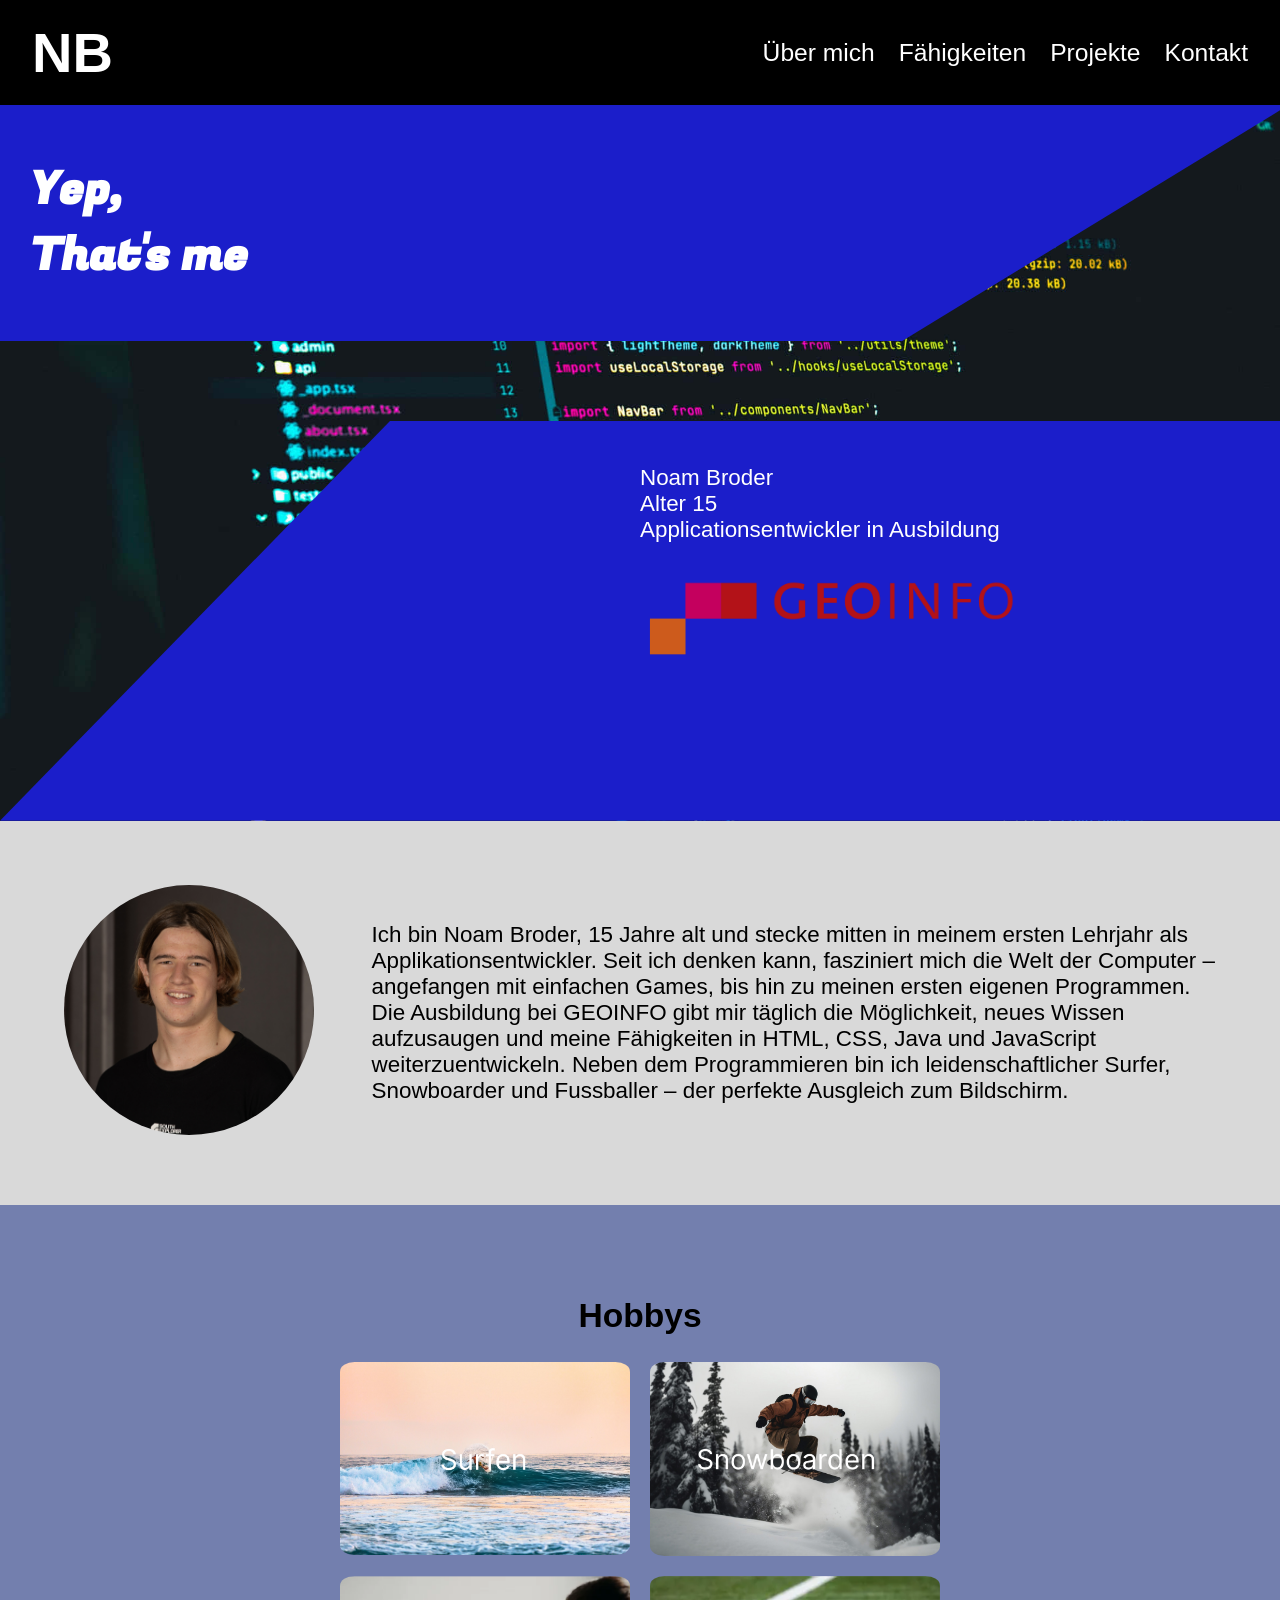
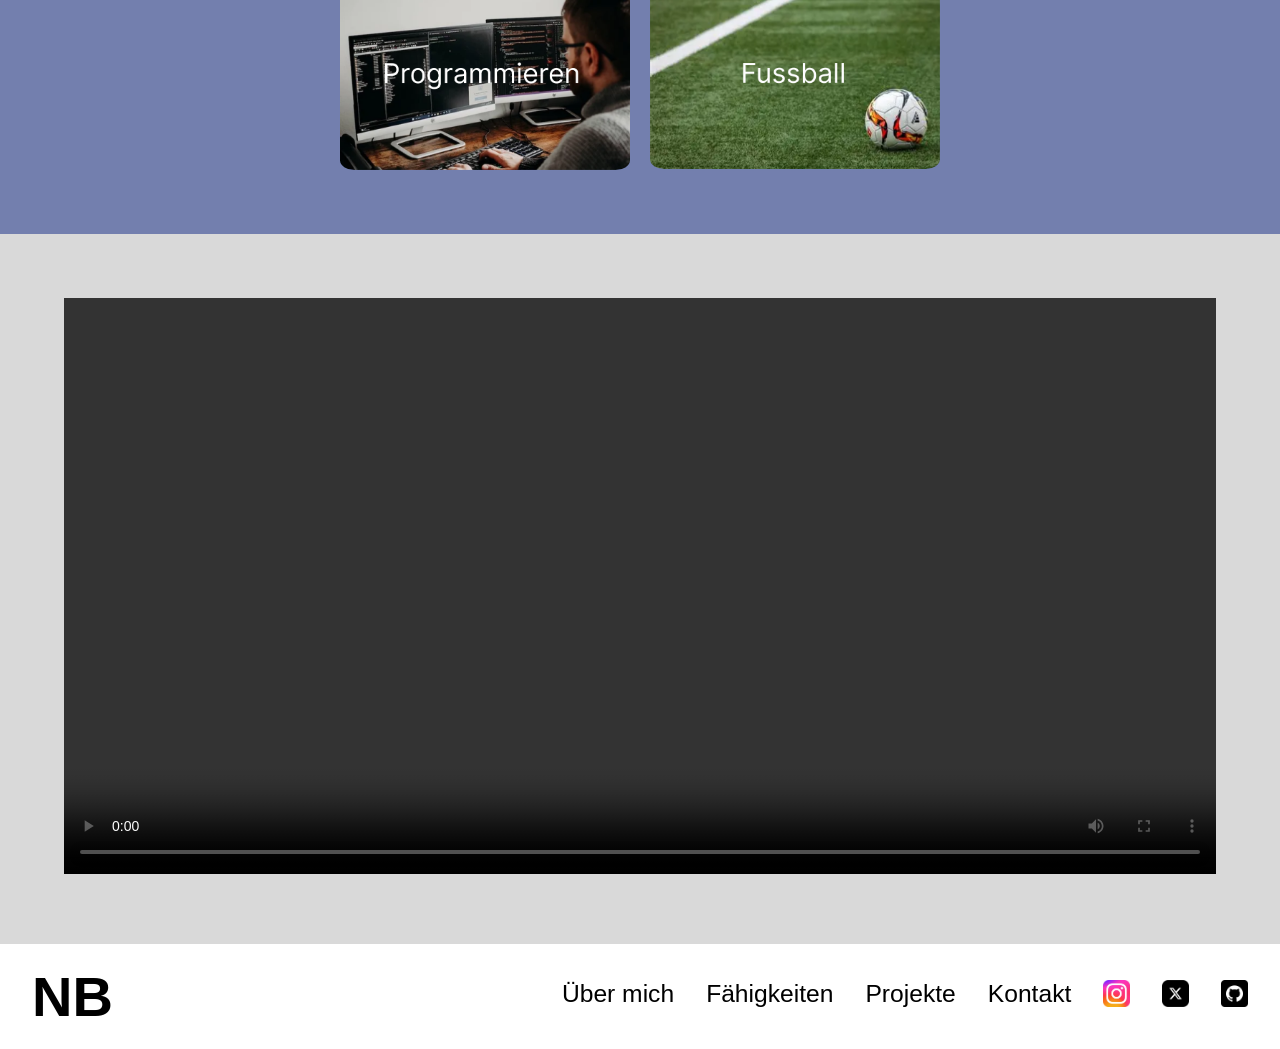
<file: html/index.html>
<!DOCTYPE html>
<html lang="de">
<head>
    <meta charset="UTF-8">
    <meta name="viewport" content="width=device-width, initial-scale=1.0">
    <title>Home</title>
    <link rel="stylesheet" href="../css/style.css">
    <link rel="preconnect" href="https://fonts.googleapis.com">
    <link rel="preconnect" href="https://fonts.gstatic.com" crossorigin>
    <link href="https://fonts.googleapis.com/css2?family=Fugaz+One&display=swap" rel="stylesheet">
</head>
<body>
    <nav class="nav">
        <div class="nav-inner">
            <a href="index.html" class="logo">NB</a>
            <button class="hamburger">
                <span></span>
                <span></span>
                <span></span>
            </button>
            <button class="close-btn">&times;</button>
            <ul class="nav-links">
                <li><a href="about_me.html">Über mich</a></li>
                <li><a href="skills.html">Fähigkeiten</a></li>
                <li><a href="project.html">Projekte</a></li>
                <li><a href="contact.html">Kontakt</a></li>
            </ul>
        </div>
    </nav>

    <header id="header_home">
        <!-- <img class="head_bild" src="../src/code.jpg" alt=""> -->
        <div class="header_conatiner container_up">
            <h1>Yep, <br> That's me</h1>
        </div>

        <div class="header_conatiner container_down">
           <p class=" breackpoint_730">Noam Broder <br>
            Alter 15 <br>
            Applicationsentwickler in Ausbildung <br></p>
            <img class="Logo_geo  breackpoint_730" src="../src/Logogeoinfo.png" alt="" loading="lazy">

            <br><br>
           <br><br><br><br>
        </div>
    </header>

    <article>

        <div class="back_g Profil_home">
            <div>
                <img class="Profilbild transition" src="../src/Profilbild.png" alt="">
            </div>

            <div>
                <p>
                    Ich bin Noam Broder, 15 Jahre alt und stecke mitten in meinem ersten Lehrjahr als Applikationsentwickler.
                    Seit ich denken kann, fasziniert mich die Welt der Computer – angefangen mit einfachen Games, bis hin zu meinen ersten eigenen Programmen.
                    Die Ausbildung bei GEOINFO gibt mir täglich die Möglichkeit, neues Wissen aufzusaugen und meine Fähigkeiten in HTML, CSS, Java und JavaScript weiterzuentwickeln.
                    Neben dem Programmieren bin ich leidenschaftlicher Surfer, Snowboarder und Fussballer – der perfekte Ausgleich zum Bildschirm.
                </p>
            </div>
        </div>

        <div class="back_b hobbys_home">
            <h2>Hobbys</h2>
            <div>
                <img src="../src/surfer.png" alt="Surfer" class="transition" loading="lazy">
                <img src="../src/snowboarder.png" alt="Snowboarder" class="transition" loading="lazy">
                <img src="../src/Programmier.png" alt="Programmieren" class="transition" loading="lazy">
                <img src="../src/Fussball.png" alt="Fussball" class="transition" loading="lazy">
            </div>
            
        </div>

        <div class="back_g ">
            <video src="../src/video.mp4" controls autoplay></video>
        </div>

    </article>

    <footer>
        <div class="foot-inner">
            <a href="index.html" class="foot_logo">NB</a>

            <ul class="foot-links">
                <li><a href="about_me.html">Über mich</a></li>
                <li><a href="skills.html">Fähigkeiten</a></li>
                <li><a href="project.html">Projekte</a></li>
                <li><a href="contact.html">Kontakt</a></li>

                <li><img src="../src/instalogo.jpg" alt="Instagram"></li>
                <li><img src="../src/Xlogo.webp" alt="X"></li>
               <li><a href="https://github.com/nobroder"><img src="../src/github.png" alt="GitHub"></a></li> 
            </ul>

            <table class="foot-table">
                        <tr>
                            <td>
                                <a href="about_me.html">Über mich</a>
                            </td>
                            
                        </tr>
                        <tr>
                            <td>
                                <a href="skills.html">Fähigkeiten</a>
                            </td>
                        </tr>
                        <tr>
                            <td>
                                <a href="project.html">Projekte</a>
                            </td>
                        </tr>
                        <tr>
                            <td>
                                <a href="contact.html">Kontakt</a>
                            </td>
                        </tr>

                        <tr>
                            <td>
                                <img src="../src/instalogo.jpg" alt="Instagram">
                                <img src="../src/Xlogo.webp" alt="X">
                                <a href="https://github.com/nobroder"><img src="../src/github.png" alt="GitHub"></a>
                            </td>
                        </tr>
            </table>
        
            </div>
    </footer>
    <script src="../js/script.js"></script>
</body>
</html>
</file>
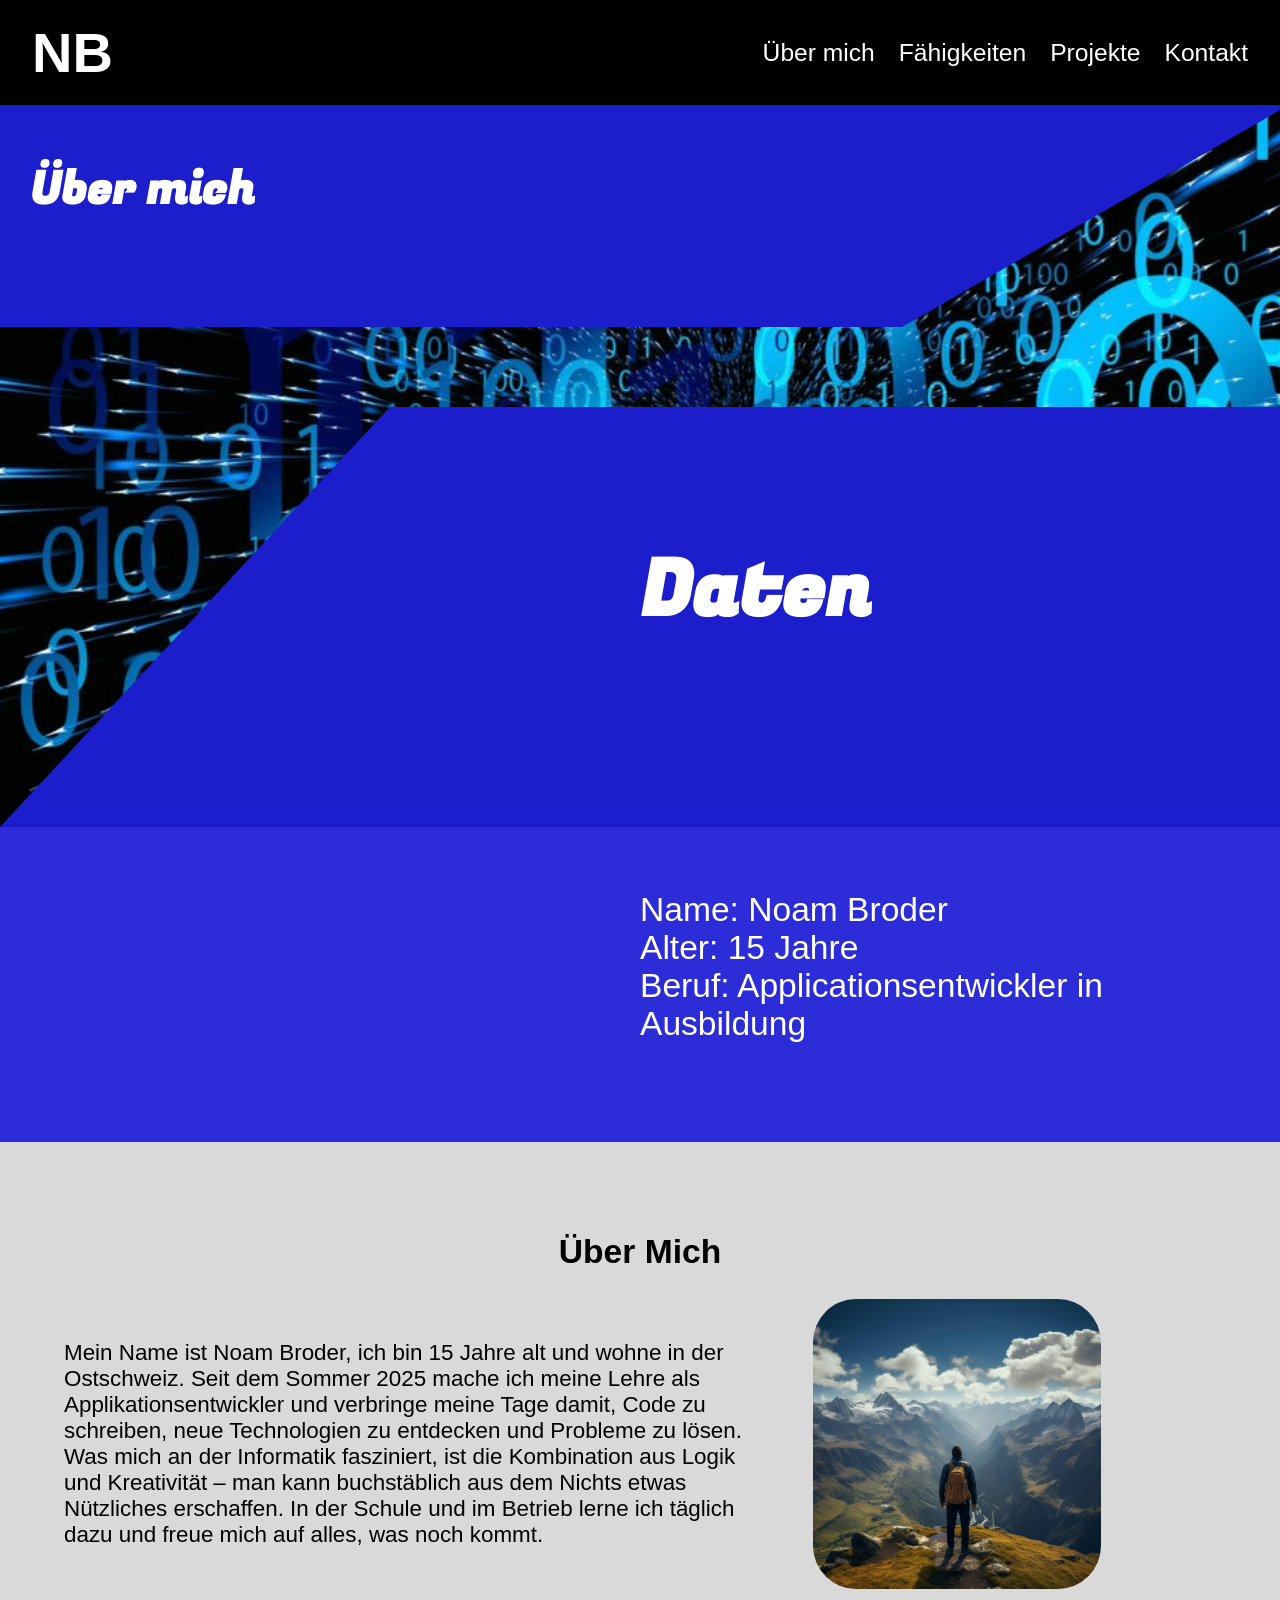
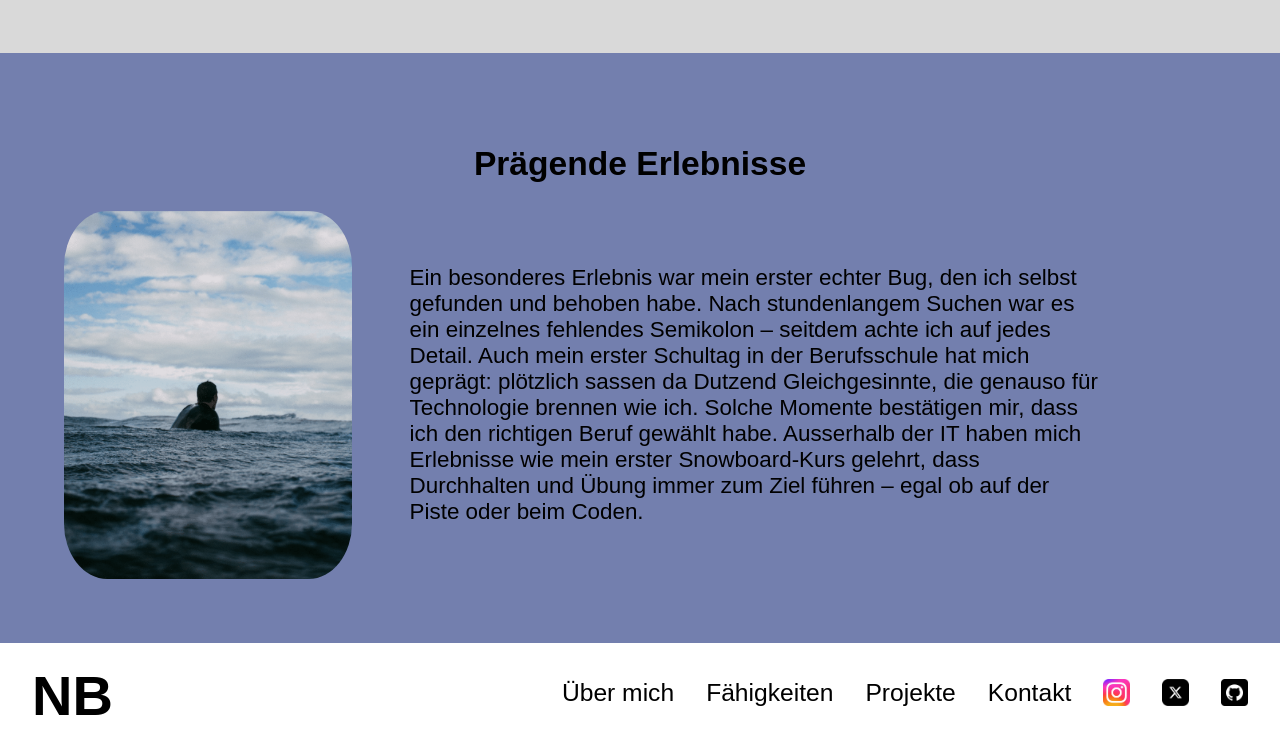
<file: html/about_me.html>
<!DOCTYPE html>
<html lang="de">
<head>
    <meta charset="UTF-8">
    <meta name="viewport" content="width=device-width, initial-scale=1.0">
    <title>Home</title>
    <link rel="stylesheet" href="../css/style.css">
    <link rel="preconnect" href="https://fonts.googleapis.com">
<link rel="preconnect" href="https://fonts.gstatic.com" crossorigin>
<link href="https://fonts.googleapis.com/css2?family=Fugaz+One&display=swap" rel="stylesheet">
</head>
<body>
    <nav class="nav">
        <div class="nav-inner">
            <a href="index.html" class="logo">NB</a>
            <button class="hamburger">
                <span></span>
                <span></span>
                <span></span>
            </button>
            <button class="close-btn">&times;</button>
            <ul class="nav-links">
                <li><a href="about_me.html">Über mich</a></li>
                <li><a href="skills.html">Fähigkeiten</a></li>
                <li><a href="project.html">Projekte</a></li>
                <li><a href="contact.html">Kontakt</a></li>
            </ul>
        </div>
    </nav>

    <header id="header_about_me">

        <div class="header_conatiner container_up">
            <h1>Über mich </h1>
            <br><br>
        </div>

        <div class="header_conatiner container_down ">
           <br><br><h1 class="titel breackpoint_730">Daten</h1>
           <br><br><br><br>
        </div>

        
    </header>

    <main>
        <div class="daten_div">
            <p>Name: Noam Broder <br>
            Alter: 15 Jahre<br>
            Beruf: Applicationsentwickler in Ausbildung <br></p>
        </div>

        <div class="back_g article_about_me">
            
            <h2>Über Mich</h2>

            <div class="content_about_me">
                <p>
                    Mein Name ist Noam Broder, ich bin 15 Jahre alt und wohne in der Ostschweiz.
                    Seit dem Sommer 2025 mache ich meine Lehre als Applikationsentwickler und verbringe meine Tage damit, Code zu schreiben, neue Technologien zu entdecken und Probleme zu lösen.
                    Was mich an der Informatik fasziniert, ist die Kombination aus Logik und Kreativität – man kann buchstäblich aus dem Nichts etwas Nützliches erschaffen.
                    In der Schule und im Betrieb lerne ich täglich dazu und freue mich auf alles, was noch kommt.
                </p>
          
          
                <img class="abaout_me_bild transition" src="../src/berg_about_me.png" alt="Berg" loading="lazy">


            </div>

            
        </div>

        <div class="back_b prägende_erlebnisse">

            <h2>Prägende Erlebnisse</h2>

            <div class="content_prägende_erlebnisse">
          
                <img class="abaout_me_bild transition" src="../src/prägende_erlebnisse_bild.png" alt="Prägende Erlebnisse" loading="lazy">


                <p>
                    Ein besonderes Erlebnis war mein erster echter Bug, den ich selbst gefunden und behoben habe.
                    Nach stundenlangem Suchen war es ein einzelnes fehlendes Semikolon – seitdem achte ich auf jedes Detail.
                    Auch mein erster Schultag in der Berufsschule hat mich geprägt: plötzlich sassen da Dutzend Gleichgesinnte, die genauso für Technologie brennen wie ich.
                    Solche Momente bestätigen mir, dass ich den richtigen Beruf gewählt habe.
                    Ausserhalb der IT haben mich Erlebnisse wie mein erster Snowboard-Kurs gelehrt, dass Durchhalten und Übung immer zum Ziel führen – egal ob auf der Piste oder beim Coden.
                </p>
    

            </div>

            
        </div>
    </main>
    

    <footer>
        <div class="foot-inner">
            <a href="index.html" class="foot_logo">NB</a>

            <ul class="foot-links">
                <li><a href="about_me.html">Über mich</a></li>
                <li><a href="skills.html">Fähigkeiten</a></li>
                <li><a href="project.html">Projekte</a></li>
                <li><a href="contact.html">Kontakt</a></li>

                <li><img src="../src/instalogo.jpg" alt="Instagram"></li>
                <li><img src="../src/Xlogo.webp" alt="X"></li>
                <li><a href="https://github.com/nobroder"><img src="../src/github.png" alt="GitHub"></a></li> 
            </ul>

            <table class="foot-table">
                        <tr>
                            <td>
                                <a href="about_me.html">Über mich</a>
                            </td>
                            
                        </tr>
                        <tr>
                            <td>
                                <a href="skills.html">Fähigkeiten</a>
                            </td>
                        </tr>
                        <tr>
                            <td>
                                <a href="project.html">Projekte</a>
                            </td>
                        </tr>
                        <tr>
                            <td>
                                <a href="contact.html">Kontakt</a>
                            </td>
                        </tr>

                        <tr>
                            <td>
                                <img src="../src/instalogo.jpg" alt="Instagram">
                                <img src="../src/Xlogo.webp" alt="X">
                                <a href="https://github.com/nobroder"><img src="../src/github.png" alt="GitHub"></a>
                            </td>
                        </tr>
            </table>
        
            </div>
    </footer>
    <script src="../js/script.js"></script>
</body>
</html>
</file>
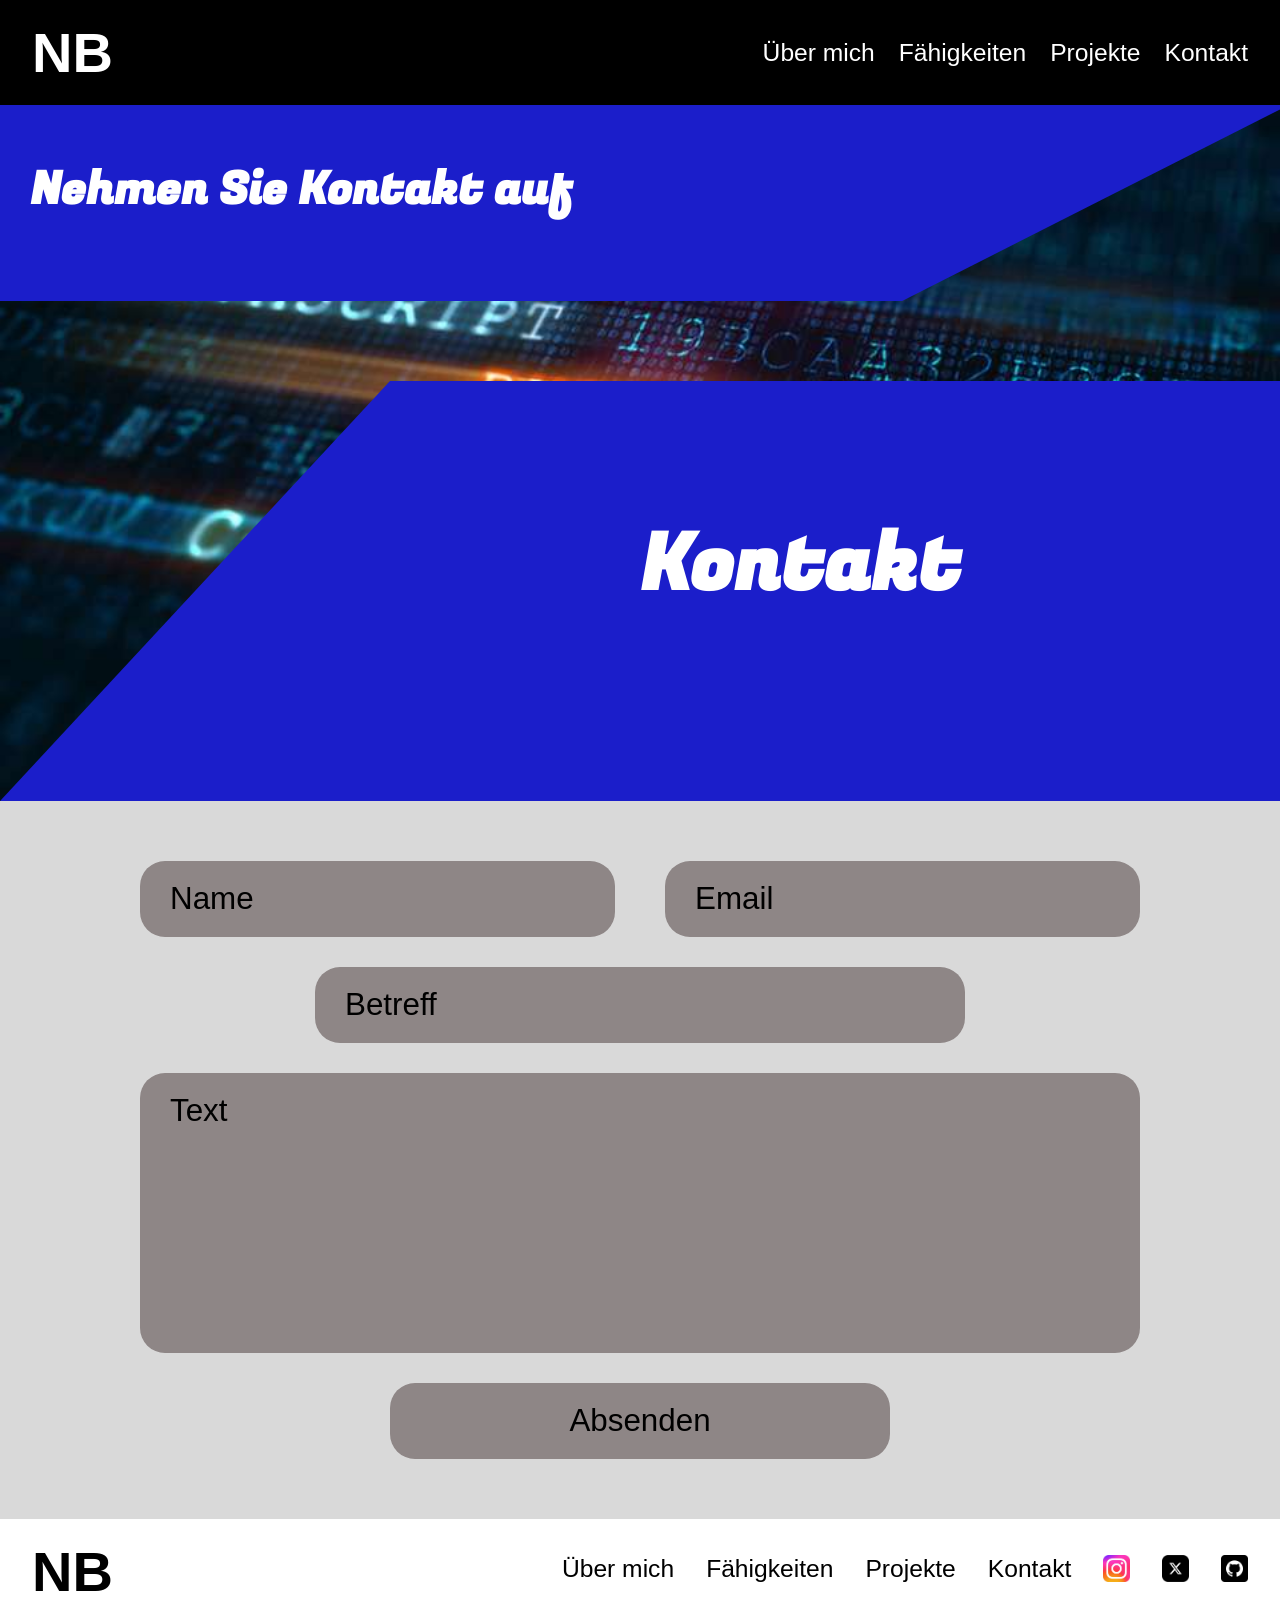
<file: html/contact.html>
<!DOCTYPE html>
<html lang="de">
<head>
    <meta charset="UTF-8">
    <meta name="viewport" content="width=device-width, initial-scale=1.0">
    <link rel="preconnect" href="https://fonts.googleapis.com">
    <link rel="preconnect" href="https://fonts.gstatic.com" crossorigin>
    <link href="https://fonts.googleapis.com/css2?family=Fugaz+One&display=swap" rel="stylesheet">
    <link rel="stylesheet" href="../css/style.css">
    <title>Kontakt</title>
</head>
<body>
    <nav class="nav">
        <div class="nav-inner">
            <a href="index.html" class="logo">NB</a>
            <button class="hamburger">
                <span></span>
                <span></span>
                <span></span>
            </button>
            <button class="close-btn">&times;</button>
            <ul class="nav-links">
                <li><a href="about_me.html">Über mich</a></li>
                <li><a href="skills.html">Fähigkeiten</a></li>
                <li><a href="project.html">Projekte</a></li>
                <li><a href="contact.html">Kontakt</a></li>
            </ul>
        </div>
    </nav>

    <header id="header_contact">
        <!-- <img class="head_bild" src"../src/Sprachen.jpg" alt="Sprachen"> -->
        <div class="header_conatiner container_up">
            <h1>Nehmen Sie Kontakt auf</h1><br>
        </div>

        <div class="header_conatiner container_down ">
           <br><br><h1 class="titel breackpoint_730">Kontakt</h1>
           <br><br><br><br>
        </div>
    </header>

    <main id="contact_main">
        <div class="contact_form_wrapper">
            <form class="contact_form" action="#" method="post">
                <div class="contact_row_top">
                    <input class="contact_input" type="text" name="name" placeholder="Name" required>
                    <input class="contact_input" type="email" name="email" placeholder="Email" required>
                </div>
                <div class="contact_row_center">
                    <input class="contact_input contact_input_betreff" type="text" name="betreff" placeholder="Betreff" required>
                </div>
                <div class="contact_row_center">
                    <textarea class="contact_input contact_textarea" name="text" placeholder="Text" required></textarea>
                </div>
                <div class="contact_row_center">
                    <button class="contact_input contact_btn" type="submit">Absenden</button>
                </div>
            </form>
        </div>
    </main>

    <footer>
        <div class="foot-inner">
            <a href="index.html" class="foot_logo">NB</a>

            <ul class="foot-links">
                <li><a href="about_me.html">Über mich</a></li>
                <li><a href="skills.html">Fähigkeiten</a></li>
                <li><a href="project.html">Projekte</a></li>
                <li><a href="contact.html">Kontakt</a></li>

                <li><img src="../src/instalogo.jpg" alt="Instagram"></li>
                <li><img src="../src/Xlogo.webp" alt="X"></li>
                <li><a href="https://github.com/nobroder"><img src="../src/github.png" alt="GitHub"></a></li> 
            </ul>

            <table class="foot-table">
                        <tr>
                            <td>
                                <a href="about_me.html">Über mich</a>
                            </td>
                            
                        </tr>
                        <tr>
                            <td>
                                <a href="skills.html">Fähigkeiten</a>
                            </td>
                        </tr>
                        <tr>
                            <td>
                                <a href="project.html">Projekte</a>
                            </td>
                        </tr>
                        <tr>
                            <td>
                                <a href="contact.html">Kontakt</a>
                            </td>
                        </tr>

                        <tr>
                            <td>
                                <img src="../src/instalogo.jpg" alt="Instagram">
                                <img src="../src/Xlogo.webp" alt="X">
                                <a href="https://github.com/nobroder"><img src="../src/github.png" alt="GitHub"></a>
                            </td>
                        </tr>
            </table>
        
            </div>
    </footer>
    <script src="../js/script.js"></script>
</body>
</html>
</file>
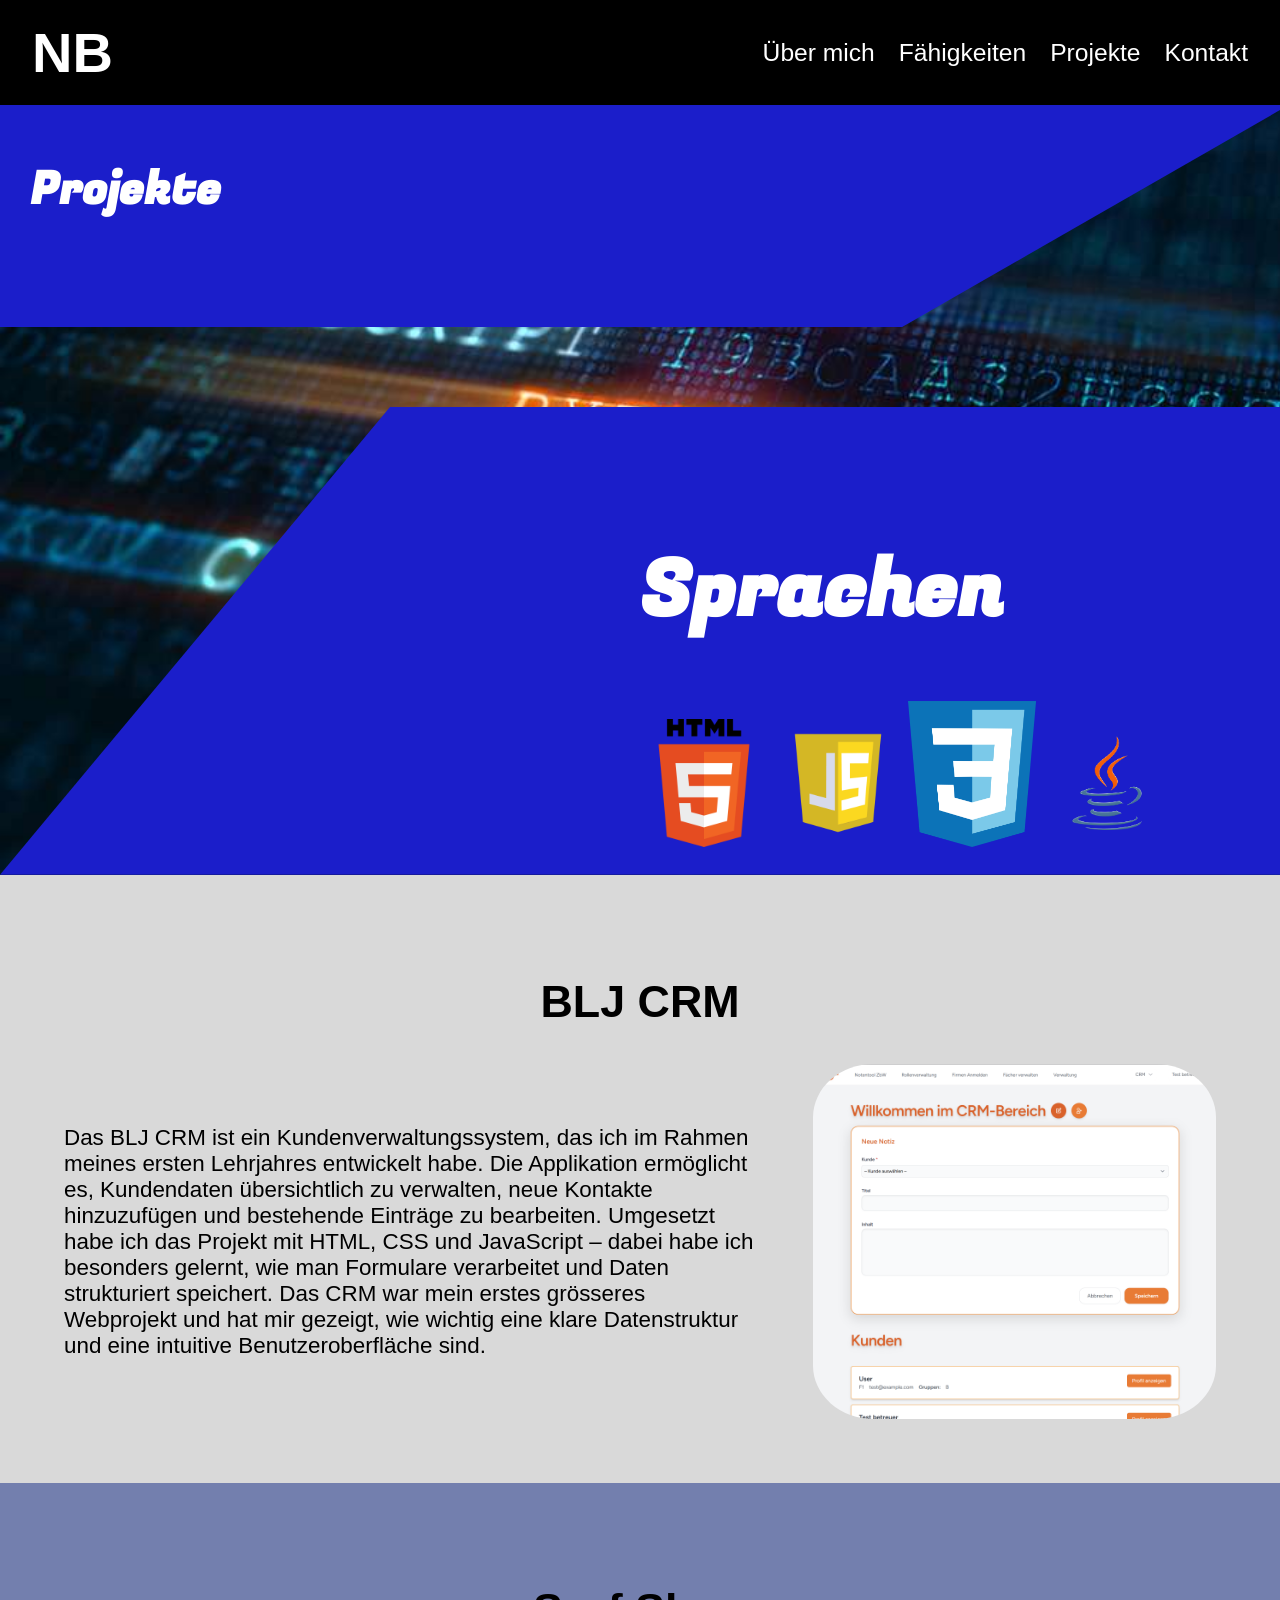
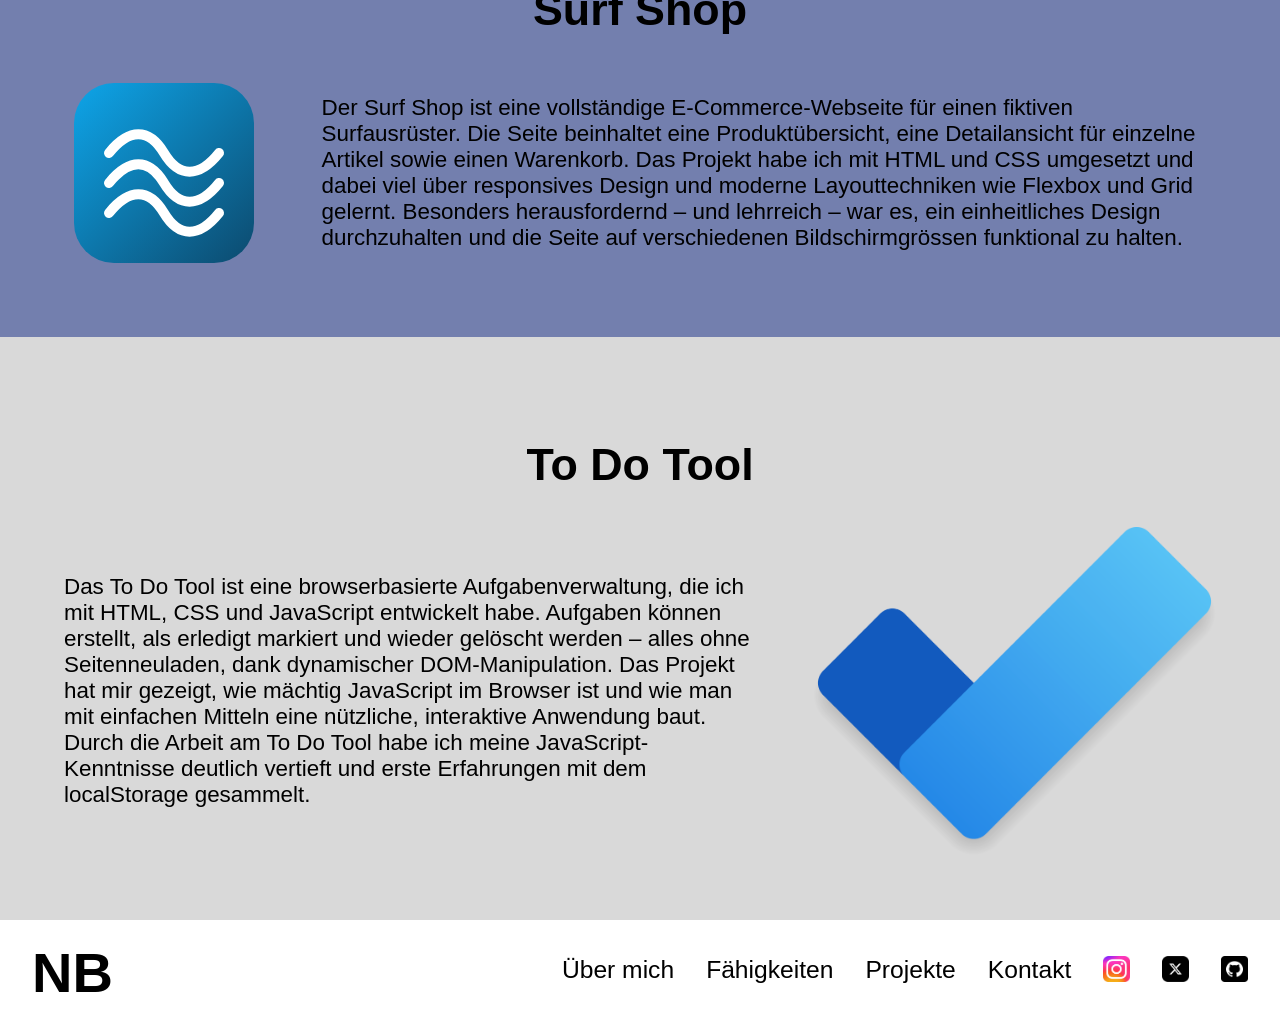
<file: html/project.html>
<!DOCTYPE html>
<html lang="de">
<head>
    <meta charset="UTF-8">
    <meta name="viewport" content="width=device-width, initial-scale=1.0">
    <link rel="preconnect" href="https://fonts.googleapis.com">
    <link rel="preconnect" href="https://fonts.gstatic.com" crossorigin>
    <link href="https://fonts.googleapis.com/css2?family=Fugaz+One&display=swap" rel="stylesheet">
    <link rel="stylesheet" href="../css/style.css">
    <title>Projekte</title>
</head>
<body>
    <nav class="nav">
        <div class="nav-inner">
            <a href="index.html" class="logo">NB</a>
            <button class="hamburger">
                <span></span>
                <span></span>
                <span></span>
            </button>
            <button class="close-btn">&times;</button>
            <ul class="nav-links">
                <li><a href="about_me.html">Über mich</a></li>
                <li><a href="skills.html">Fähigkeiten</a></li>
                <li><a href="project.html">Projekte</a></li>
                <li><a href="contact.html">Kontakt</a></li>
            </ul>
        </div>
    </nav>

    <header id="header_project">
        <!-- <img class="head_bild" src"../src/Sprachen.jpg" alt="Sprachen"> -->

        <div class="header_conatiner container_up">
            <h1>Projekte</h1>
            <br><br>
        </div>

        <div class="header_conatiner container_down breackpoint_730">
           <br><br><h1 class="titel breackpoint_730">Sprachen</h1>
           <img class="sprachen-logo" src="../src/HTML5_logo_and_wordmark.svg.png" alt="Sprachen">
           <img class="sprachen-logo" src="../src/javascript-logo-javascript-icon-transparent-free-png.webp" alt="">
           <img class="sprachen-logo" id="css-logo" src="../src/vecteezy_the-css-logo-icon_66386006.png" alt="">
           <img class="sprachen-logo" src="../src/vecteezy_java-programming-language-java-logo_48332150.png" alt="">

        </div>
    </header>

    




    <main id="project_main">


          <div class="back_g" id="article_html">
            
                <h2 class="sprachen_h">BLJ CRM</h2>

                <div class="content_sprachen">
                    <p>
                        Das BLJ CRM ist ein Kundenverwaltungssystem, das ich im Rahmen meines ersten Lehrjahres entwickelt habe.
                        Die Applikation ermöglicht es, Kundendaten übersichtlich zu verwalten, neue Kontakte hinzuzufügen und bestehende Einträge zu bearbeiten.
                        Umgesetzt habe ich das Projekt mit HTML, CSS und JavaScript – dabei habe ich besonders gelernt, wie man Formulare verarbeitet und Daten strukturiert speichert.
                        Das CRM war mein erstes grösseres Webprojekt und hat mir gezeigt, wie wichtig eine klare Datenstruktur und eine intuitive Benutzeroberfläche sind.
                    </p>


                        <img class="logo_sprache no-radius transition" src="../src/Pic_CRM.png" alt="HTML/CSS" loading="lazy">
                   

                </div>  
         
            </div>






            <div class="back_b" id="article_Java">
            
                <h2 class="sprachen_h">Surf Shop</h2>

                <div class="content_sprachen">

                    <img class="logo_sprache no-radius transition" src="../src/riptide_logo_icon.svg" alt="Surf Shop Logo" loading="lazy">


                    <p>
                        Der Surf Shop ist eine vollständige E-Commerce-Webseite für einen fiktiven Surfausrüster.
                        Die Seite beinhaltet eine Produktübersicht, eine Detailansicht für einzelne Artikel sowie einen Warenkorb.
                        Das Projekt habe ich mit HTML und CSS umgesetzt und dabei viel über responsives Design und moderne Layouttechniken wie Flexbox und Grid gelernt.
                        Besonders herausfordernd – und lehrreich – war es, ein einheitliches Design durchzuhalten und die Seite auf verschiedenen Bildschirmgrössen funktional zu halten.
                    </p>
    

                </div>  
         
            </div>





            <div class="back_g" id="article_JavaScript">
            
                <h2 class="sprachen_h">To Do Tool</h2>

                <div class="content_sprachen">
                    <p>
                        Das To Do Tool ist eine browserbasierte Aufgabenverwaltung, die ich mit HTML, CSS und JavaScript entwickelt habe.
                        Aufgaben können erstellt, als erledigt markiert und wieder gelöscht werden – alles ohne Seitenneuladen, dank dynamischer DOM-Manipulation.
                        Das Projekt hat mir gezeigt, wie mächtig JavaScript im Browser ist und wie man mit einfachen Mitteln eine nützliche, interaktive Anwendung baut.
                        Durch die Arbeit am To Do Tool habe ich meine JavaScript-Kenntnisse deutlich vertieft und erste Erfahrungen mit dem localStorage gesammelt.
                    </p>
            
            
                    <img class="logo_sprache transition" src="../src/Microsoft_To-Do_icon.svg.png" alt="To Do Tool" loading="lazy">


                </div>  
         
            </div>

    </main>











    <footer>
        <div class="foot-inner">
            <a href="index.html" class="foot_logo">NB</a>

            <ul class="foot-links">
                <li><a href="about_me.html">Über mich</a></li>
                <li><a href="skills.html">Fähigkeiten</a></li>
                <li><a href="project.html">Projekte</a></li>
                <li><a href="contact.html">Kontakt</a></li>

                <li><img src="../src/instalogo.jpg" alt="Instagram"></li>
                <li><img src="../src/Xlogo.webp" alt="X"></li>
                <li><a href="https://github.com/nobroder"><img src="../src/github.png" alt="GitHub"></a></li> 
            </ul>

            <table class="foot-table">
                        <tr>
                            <td>
                                <a href="about_me.html">Über mich</a>
                            </td>
                            
                        </tr>
                        <tr>
                            <td>
                                <a href="skills.html">Fähigkeiten</a>
                            </td>
                        </tr>
                        <tr>
                            <td>
                                <a href="project.html">Projekte</a>
                            </td>
                        </tr>
                        <tr>
                            <td>
                                <a href="contact.html">Kontakt</a>
                            </td>
                        </tr>

                        <tr>
                            <td>
                                <img src="../src/instalogo.jpg" alt="Instagram">
                                <img src="../src/Xlogo.webp" alt="X">
                                <a href="https://github.com/nobroder"><img src="../src/github.png" alt="GitHub"></a>
                            </td>
                        </tr>
            </table>
        
            </div>
    </footer>
    <script src="../js/script.js"></script>
</body>
</html>
</file>
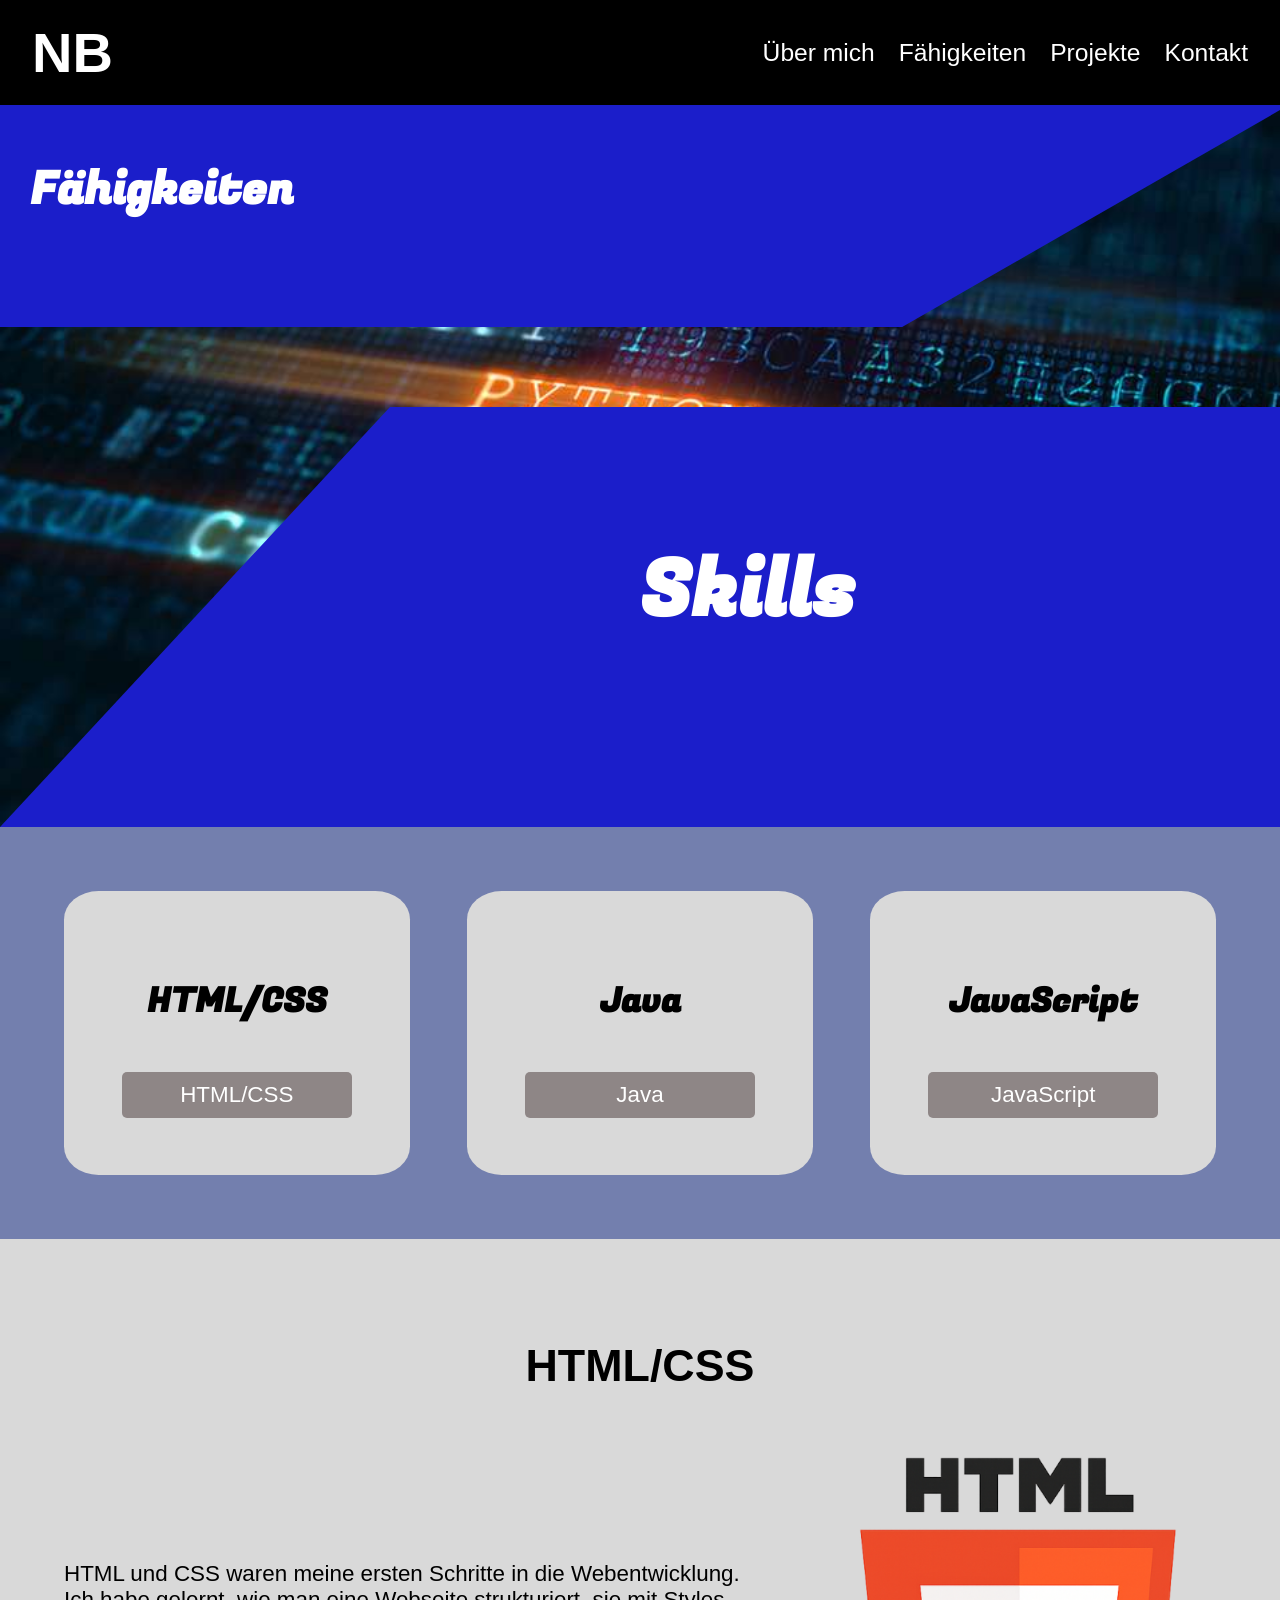
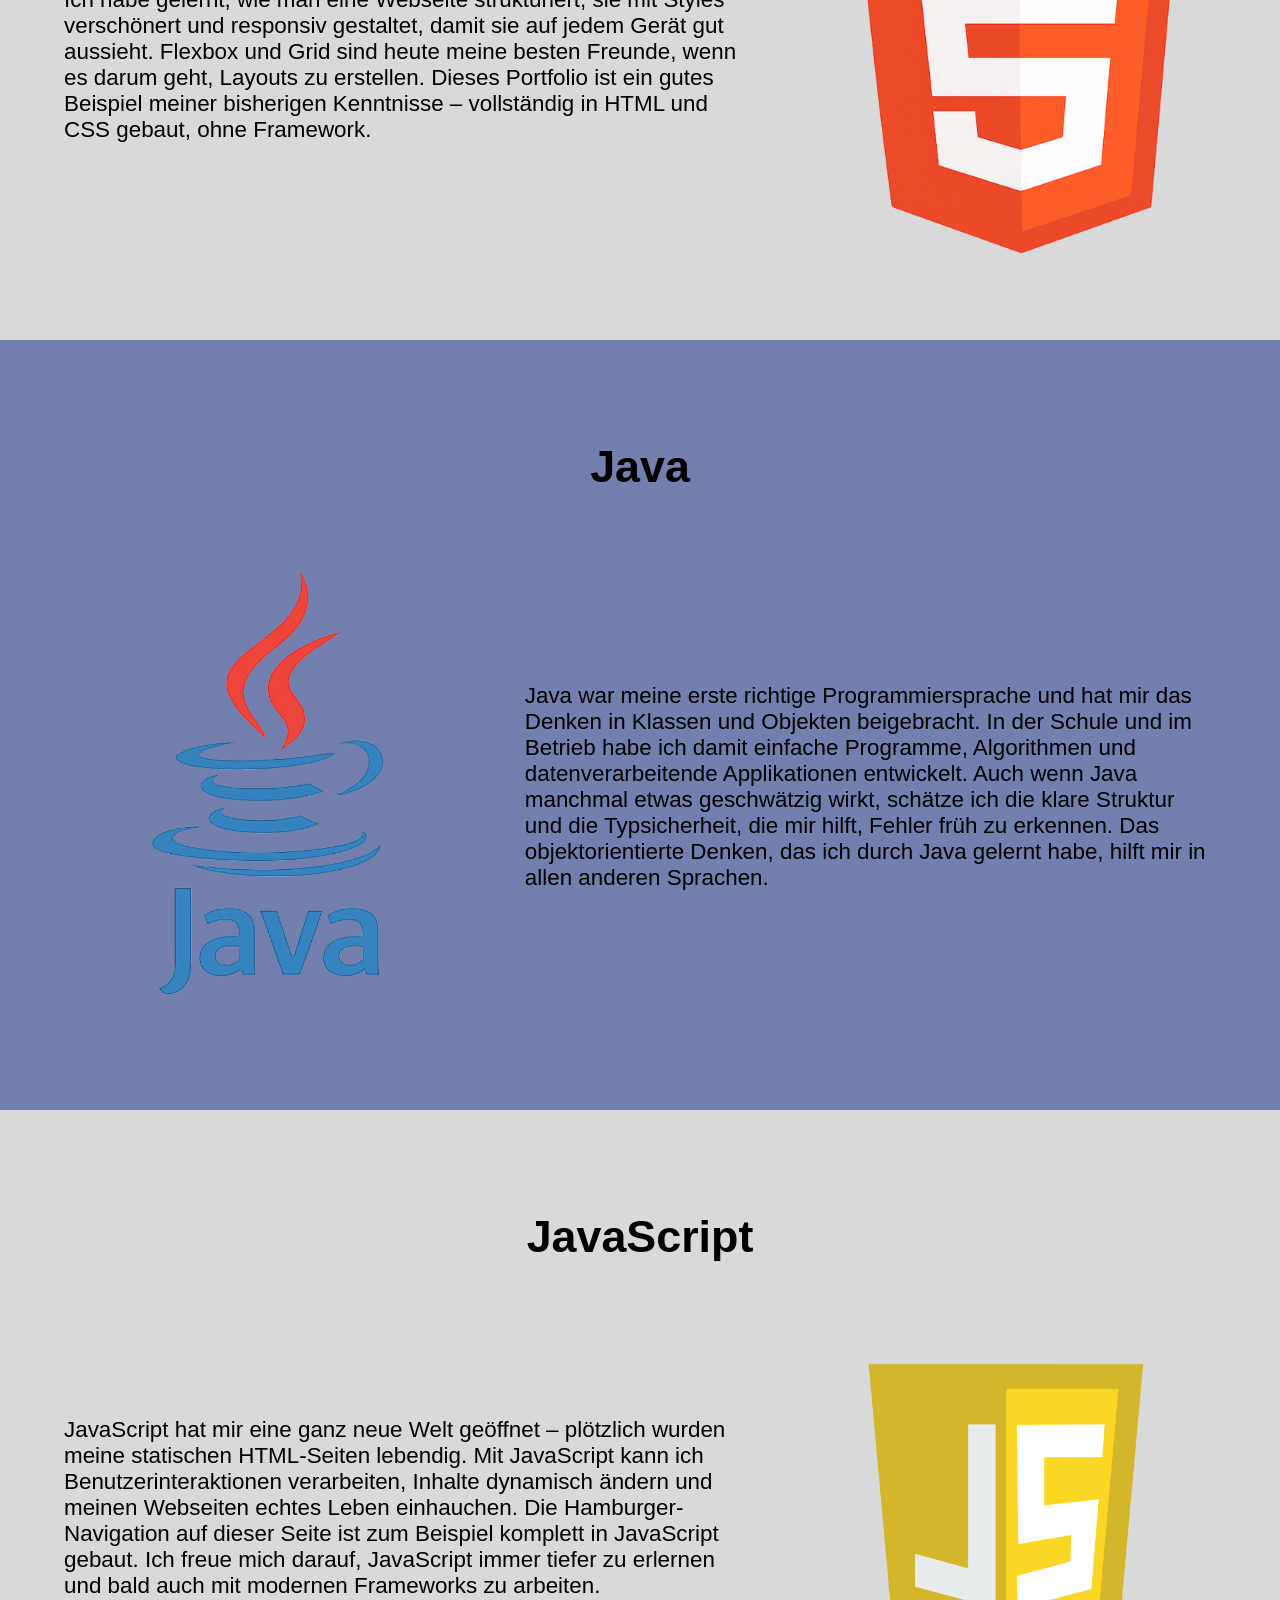
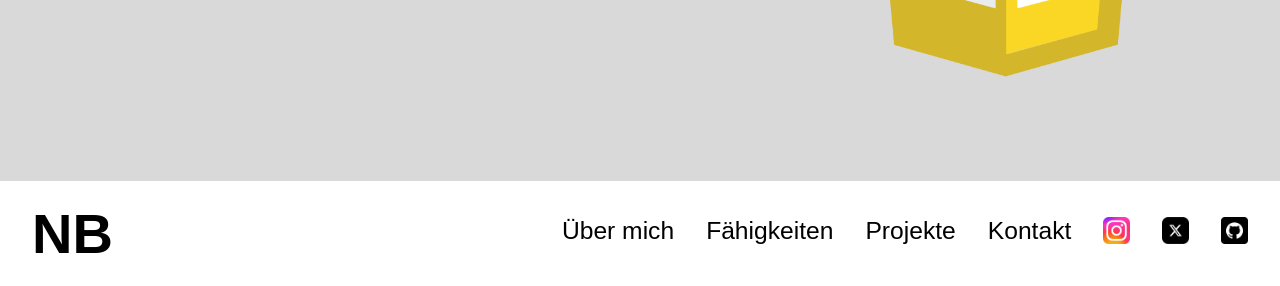
<file: html/skills.html>
<!DOCTYPE html>
<html lang="de">
<head>
    <meta charset="UTF-8">
    <meta name="viewport" content="width=device-width, initial-scale=1.0">
    <link rel="preconnect" href="https://fonts.googleapis.com">
    <link rel="preconnect" href="https://fonts.gstatic.com" crossorigin>
    <link href="https://fonts.googleapis.com/css2?family=Fugaz+One&display=swap" rel="stylesheet">
    <link rel="stylesheet" href="../css/style.css">
    <title>Fähigkeiten</title>
</head>
<body>
    <nav class="nav">
        <div class="nav-inner">
            <a href="index.html" class="logo">NB</a>
            <button class="hamburger">
                <span></span>
                <span></span>
                <span></span>
            </button>
            <button class="close-btn">&times;</button>
            <ul class="nav-links">
                <li><a href="about_me.html">Über mich</a></li>
                <li><a href="skills.html">Fähigkeiten</a></li>
                <li><a href="project.html">Projekte</a></li>
                <li><a href="contact.html">Kontakt</a></li>
            </ul>
        </div>
    </nav>

    <header id="header_skills">
        <!-- <img class="head_bild" src"../src/Sprachen.jpg" alt="Sprachen"> -->
        <div class="header_conatiner container_up">
            <h1>Fähigkeiten</h1>
            <br><br>
        </div>
        <div class="header_conatiner container_down ">
           <br><br><h1 class="titel breackpoint_730">Skills</h1>
           <br><br><br><br>
        </div>
    </header>


    <article>

        <div class="back_b sprachen_skills">
                <div class="skill_box back_g">
                    <h1 class="h1_titel_skills">HTML/CSS</h1>
                    <a href="#article_html" class="btn_skills">HTML/CSS</a>
                </div>

                <div class="skill_box back_g">
                    <h1 class="h1_titel_skills">Java</h1>
                    <a href="#article_Java" class="btn_skills">Java</a>
                </div>

                <div class="skill_box back_g">
                    <h1 class="h1_titel_skills">JavaScript</h1>
                    <a href="#article_JavaScript" class="btn_skills">JavaScript</a>
                </div>

            
        </div>
    </article>

    <main id="skills">


          <div class="back_g" id="article_html">
            
                <h2 class="sprachen_h">HTML/CSS</h2>

                <div class="content_sprachen">
                    <p>
                        HTML und CSS waren meine ersten Schritte in die Webentwicklung.
                        Ich habe gelernt, wie man eine Webseite strukturiert, sie mit Styles verschönert und responsiv gestaltet, damit sie auf jedem Gerät gut aussieht.
                        Flexbox und Grid sind heute meine besten Freunde, wenn es darum geht, Layouts zu erstellen.
                        Dieses Portfolio ist ein gutes Beispiel meiner bisherigen Kenntnisse – vollständig in HTML und CSS gebaut, ohne Framework.
                    </p>


                    <img class="logo_sprache transition" src="../src/Html_logo.png" alt="HTML/CSS" loading="lazy">


                </div>  
         
            </div>






            <div class="back_b" id="article_Java">
            
                <h2 class="sprachen_h">Java</h2>

                <div class="content_sprachen">

                    <img class="logo_sprache transition" src="../src/Java_logo.png" alt="Java" loading="lazy">


                    <p>
                        Java war meine erste richtige Programmiersprache und hat mir das Denken in Klassen und Objekten beigebracht.
                        In der Schule und im Betrieb habe ich damit einfache Programme, Algorithmen und datenverarbeitende Applikationen entwickelt.
                        Auch wenn Java manchmal etwas geschwätzig wirkt, schätze ich die klare Struktur und die Typsicherheit, die mir hilft, Fehler früh zu erkennen.
                        Das objektorientierte Denken, das ich durch Java gelernt habe, hilft mir in allen anderen Sprachen.
                    </p>
    

                </div>  
         
            </div>





            <div class="back_g" id="article_JavaScript">
            
                <h2 class="sprachen_h">JavaScript</h2>

                <div class="content_sprachen">
                    <p>
                        JavaScript hat mir eine ganz neue Welt geöffnet – plötzlich wurden meine statischen HTML-Seiten lebendig.
                        Mit JavaScript kann ich Benutzerinteraktionen verarbeiten, Inhalte dynamisch ändern und meinen Webseiten echtes Leben einhauchen.
                        Die Hamburger-Navigation auf dieser Seite ist zum Beispiel komplett in JavaScript gebaut.
                        Ich freue mich darauf, JavaScript immer tiefer zu erlernen und bald auch mit modernen Frameworks zu arbeiten.
                    </p>


                    <img class="logo_sprache transition" src="../src/JS_Logo.png" alt="JavaScript" loading="lazy">


                </div>  
         
            </div>

    </main>

    <footer>
        <div class="foot-inner">
            <a href="index.html" class="foot_logo">NB</a>

            <ul class="foot-links">
                <li><a href="about_me.html">Über mich</a></li>
                <li><a href="skills.html">Fähigkeiten</a></li>
                <li><a href="project.html">Projekte</a></li>
                <li><a href="contact.html">Kontakt</a></li>

                <li><img src="../src/instalogo.jpg" alt="Instagram"></li>
                <li><img src="../src/Xlogo.webp" alt="X"></li>
                <li><a href="https://github.com/nobroder"><img src="../src/github.png" alt="GitHub"></a></li> 
            </ul>

            <table class="foot-table">
                        <tr>
                            <td>
                                <a href="about_me.html">Über mich</a>
                            </td>
                            
                        </tr>
                        <tr>
                            <td>
                                <a href="skills.html">Fähigkeiten</a>
                            </td>
                        </tr>
                        <tr>
                            <td>
                                <a href="project.html">Projekte</a>
                            </td>
                        </tr>
                        <tr>
                            <td>
                                <a href="contact.html">Kontakt</a>
                            </td>
                        </tr>

                        <tr>
                            <td>
                                <img src="../src/instalogo.jpg" alt="Instagram">
                                <img src="../src/Xlogo.webp" alt="X">
                                <a href="https://github.com/nobroder"><img src="../src/github.png" alt="GitHub"></a>
                            </td>
                        </tr>
            </table>
        
            </div>
    </footer>
    <script src="../js/script.js"></script>
</body>
</html>
</file>
<file: css/style.css>
/*
Colors
    Dunkel Blau: #1B1ECA
    Hell Blau: #737FAE
    Grau: #D9D9D9
    Dunkelgrau: #8E8686
    Schwarz: #000000

Schriften
    Titel Schrift: Fugaz One
    Normale Schrift: Helvetica 
*/

/* Generell
________________________________________________ */
html{
    font-family: Arial, Helvetica, sans-serif;
    font-size: 1.4rem;

}

body{
    margin: 0;
}



h1{
    /* color: white; */
    font-family: "Fugaz One", sans-serif;

}

:root{
    --grau: #D9D9D9;
    --hellblau: #737FAE;
    --dunkelblau: #1B1ECA;
    --schwarz: #000;
}
/* nav
________________________________________________ */

.nav {
  background: #000;
}

.nav-inner {
  margin: 0 auto;
  padding: 20px 32px;
  display: flex;
  justify-content: space-between;
  align-items: center;
  flex-wrap: wrap;
  gap: 16px;
}

.logo {
  color: white;
  text-decoration: none;
  font-size: 2.5rem;
  font-weight: 700;
}

.nav-links {
  display: flex;
  gap: 24px;
  list-style: none;
  margin: 0;
  padding: 0;
  flex-wrap: wrap;
}

.nav-links a {
  color: white;
  text-decoration: none;
  font-size: 1.1rem;

}

/* Hamburger Menu */
.hamburger {
  display: none;
  flex-direction: column;
  cursor: pointer;
  background: none;
  border: none;
  padding: 10px;
}

.hamburger span {
  width: 25px;
  height: 3px;
  background: white;
  margin: 3px 0;
  transition: 0.3s;
}

.close-btn {
  display: none;
}

/* Mobile Styles */
@media (max-width: 850px) {
  .hamburger {
    display: flex;
  }

  .nav-links {
    position: fixed;
    top: 0;
    left: 0;
    width: 100vw;
    height: 100vh;
    background: #000;
    flex-direction: column;
    justify-content: center;
    align-items: center;
    display: none;
    z-index: 1000;
  }

  .nav-links.active {
    display: flex;
  }

  .nav-links li {
    margin: 20px 0;
  }

  .nav-links a {
    font-size: 1.5rem;
  }

  .close-btn {
    position: absolute;
    top: 20px;
    right: 20px;
    background: none;
    border: none;
    color: white;
    font-size: 2rem;
    cursor: pointer;
    z-index: 1001;
    display: none;
  }

  .nav-inner.menu-open .close-btn {
    display: block;
  }
}


/* Header
________________________________________________ */

header{
    position: relative;
    overflow: hidden;
    background: #ddd;
}

#header_home{
     background-image: url(../src/code.jpg); 
     background-size: cover;

}

#header_about_me{
    background-image: url(../src/Ueber_mich.jpg);
    background-size: cover;
}

#header_skills,
#header_project,
#header_contact {
    background-image: url(../src/Sprachen.jpg);
    background-size: cover;
}

.header_conatiner{
    position: relative;
    z-index: 2;
    background: var(--dunkelblau);
    color: white;
    padding: 22px 30px;
}

.head_bild{
    position: absolute;
    inset: 0;
    width: 100%;
    height: auto;
    object-fit: cover;
    z-index: 1;
}



.container_up{
    width: 96%;
    clip-path: polygon(0 0, 100% 0, 70% 100%, 0 100%);
}

.container_down{
    margin-top: 80px;
    width: 100%;
    clip-path: polygon(20% 0, 100% 0, 100% 100%, 0 100%);
    padding-left: 50%;
}

.Logo_geo{
    width: 30%;
    height: auto;
}

/* Article Generell
________________________________________________ */


.back_g{
    background-color: var(--grau);
    padding: 5%;
}

.back_b{
    background-color: var(--hellblau);
    padding: 5%;
}

.titel{
    font-size: 3.5rem;
}

/* Article Home
________________________________________________ */

.Profil_home{
    display: flex;
    padding: 5%;
    gap: 5%;
    align-items: center;
}

.Profil_home p{
    margin: 0;
}

.Profilbild{
    width: 250px;
    height: 250px;
    object-fit: cover;
    border-radius: 50%;
    flex-shrink: 0;
}

.Profil_home:last-child{
    padding: 10%;
    justify-content: space-evenly;
}






.hobbys_home{
    display: grid;
}

.hobbys_home h2{
    text-align: center;
}

.hobbys_home div{
   display: grid;
  grid-template-columns: repeat(2, 1fr); /* 2 Spalten */
  gap: 20px;
  max-width: 600px;
  margin: 0 auto;
}

.hobbys_home img{
    width: 100%;
    height: auto;
    border-radius: 5%;
}

.transition:hover{
    transform: scale(1.05);
    transition: transform 0.3s ease;

}

video{
    width: 100%;
    height: auto;
}






footer{
    display: grid;
    background-color: rgb(255, 255, 255);
    color: rgb(0, 0, 0);
}

.foot-inner {
  padding: 20px 32px;
  display: flex;
  justify-content: space-between;
  align-items: center;

}

.footer-table{
    display: none;
}


.foot_logo {
  color: black;
  text-decoration: none;
  font-size: 2.5rem;
  font-weight: 700;
}

.foot-links {
  display: flex;
  gap: 32px;
  list-style: none;
  margin: 0;
  padding: 0;
}


.foot-links li {
    display: flex;
    gap: 32px;
}

.foot-links a {
  color: black;
  text-decoration: none;
  font-size: 1.1rem;
  justify-content: center;
}
footer img{
    height: 1.2rem;
}

.foot-table{
    display: none;
}



/* Über mich
________________________________________________ */

.daten_div{
    display: flex;
    padding: 5%;
    gap: 30%;
    color: white;
    background-color: #2c2cd9;
}

.daten_div p{
    font-size: 1.5rem;
    padding: 3%;
    padding-top: 0;
    margin: 0;
    margin-left: 47%;
}





.article_about_me h2{
    text-align: center;
}

.content_about_me{
    display: flex;
    align-items: center;
    gap: 5%;
}


.article_about_me p{
    width: 60%;
}
 

.article_about_me img{
    justify-content: center;
    width: 25%;
    height: auto;
    border-radius: 15%;
}
 







.prägende_erlebnisse h2{
    text-align: center;
}

.content_prägende_erlebnisse{
    display: flex;
    align-items: center;
    gap: 5%;
}


.prägende_erlebnisse p{
    width: 60%;
}
 

.prägende_erlebnisse img{
    justify-content: center;
    width: 25%;
    height: auto;
    border-radius: 15%;
}
 




/* Skills
__________________________________________________________*/

.h1_titel_skills{
    text-align: center;
    color: black;
    margin-bottom: 20%;
}

.sprachen_skills {
    display: flex;
    gap: 5%;
    padding: 5%;
}

.skill_box {
    display: flex;
    flex-direction: column;
    width: 30%;
}
.sprachen_skills div{
    display: flex;
    flex-direction: column;
    width: 30%;
    border-radius: 10%;
}

.btn_skills {
    margin-top: auto;
    display: block;
    text-align: center;
    padding: 10px;
    background-color: #8E8686;
    color: white;
    text-decoration: none;
    border-radius: 5px;
}

.sprachen_skills div button:hover{
    background-color: #737FAE;
}




.content_sprachen {
    display: flex;
    align-items: center;
    gap: 5%;
}

.no-radius {
    border-radius: 0;
}





.sprachen_h{
    text-align: center;
    color: black;
    font-size: 2rem;
}

.logo_sprache{
    width: 35%;
    height: auto;
    border-radius: 15%;
}






.sprachen-logo{
    height: 10%;
    width: 10%;
}




/* Kontakt
__________________________________________________________*/

#contact_main {
    background-color: var(--grau);
    min-height: 60vh;
    display: flex;
    justify-content: center;
    align-items: flex-start;
    padding: 60px 5%;
}

.contact_form_wrapper {
    width: 100%;
    max-width: 1000px;
}

.contact_form {
    display: flex;
    flex-direction: column;
    gap: 30px;
}

.contact_row_top {
    display: flex;
    justify-content: space-between;
    gap: 5%;
}

.contact_row_center {
    display: flex;
    justify-content: center;
}

.contact_input {
    background-color: #8E8686;
    border: none;
    border-radius: 25px;
    padding: 20px 30px;
    font-size: 1.4rem;
    font-family: Arial, Helvetica, sans-serif;
    color: #000;
    outline: none;
    box-sizing: border-box;
}

.contact_input::placeholder {
    color: #000;
}

.contact_row_top .contact_input {
    flex: 1;
    min-width: 0;
}

.contact_input_betreff {
    width: 65%;
}

.contact_textarea {
    width: 100%;
    height: 280px;
    resize: none;
    border-radius: 25px;
}

.contact_btn {
    width: 50%;
    cursor: pointer;
    text-align: center;
}

.contact_btn:hover {
    background-color: var(--dunkelblau);
    color: white;
}

@media (max-width: 900px) {
    .contact_row_top {
        flex-direction: column;
        gap: 20px;
    }

    .contact_input_betreff,
    .contact_textarea,
    .contact_btn {
        width: 100%;
    }
}

@media (max-width: 850px) {
    .foot-inner {
        flex-direction: column;
        gap: 20px;
        text-align: center;
    }

    .foot-links{
        display: none;
    }
    .foot-table{
        display: flex;
        color: black;
        text-decoration: none;
        font-size: 1.1rem;
        justify-content: center;
    }

    .foot-table a{
        color: black;
        text-decoration: none;
        font-size: 1.1rem;
        justify-content: center;
    }
}
@media (max-width: 730px) {
    .breackpoint_730{
        display: none;
    }
}

@media (max-width: 1100px) {
    .sprachen_skills {
        flex-direction: column;
        align-items: center;
        gap: 15px;
        padding: 5%;
    }

    .skill_box,
    .sprachen_skills div {
        width: 80%;
        flex-direction: row;
        align-items: center;
        justify-content: space-between;
        padding: 15px 25px;
        border-radius: 12px;
    }

    .h1_titel_skills {
        margin-bottom: 0;
        font-size: 1.5rem;
        text-align: left;
    }

    .btn_skills {
        margin-top: 0;
        width: auto;
        padding: 10px 25px;
        white-space: nowrap;
    }

    .content_about_me, .content_prägende_erlebnisse {
        flex-direction: column;
        text-align: center;
    }

    .content_about_me p, .content_prägende_erlebnisse p {
        width: 100%;
        margin: 0;
    }

    .content_about_me img, .content_prägende_erlebnisse img, .daten_div {
        display: none;
    }

    .content_sprachen {
        flex-direction: column;
        align-items: center;
        text-align: center;
    }

    .content_sprachen p {
        width: 100%;
    }

    .logo_sprache {
        width: 40%;
        margin: 20px auto;
    }

    .Profil_home {
        flex-direction: column;
        align-items: center;
        gap: 30px;
        text-align: center;
    }

    .Profilbild {
        width: 220px;
        height: 220px;
        object-fit: cover;
        border-radius: 50%;
    }

    .Profil_home p {
        max-width: 600px;
    }
}

@media (max-width: 500px) {
    .skill_box,
    .sprachen_skills div {
        flex-direction: column;
        align-items: flex-start;
        gap: 10px;
    }

    .h1_titel_skills {
        text-align: left;
    }

    .btn_skills {
        width: auto;
        padding: 7px 20px;
        font-size: 0.85rem;
    }
}
</file>
